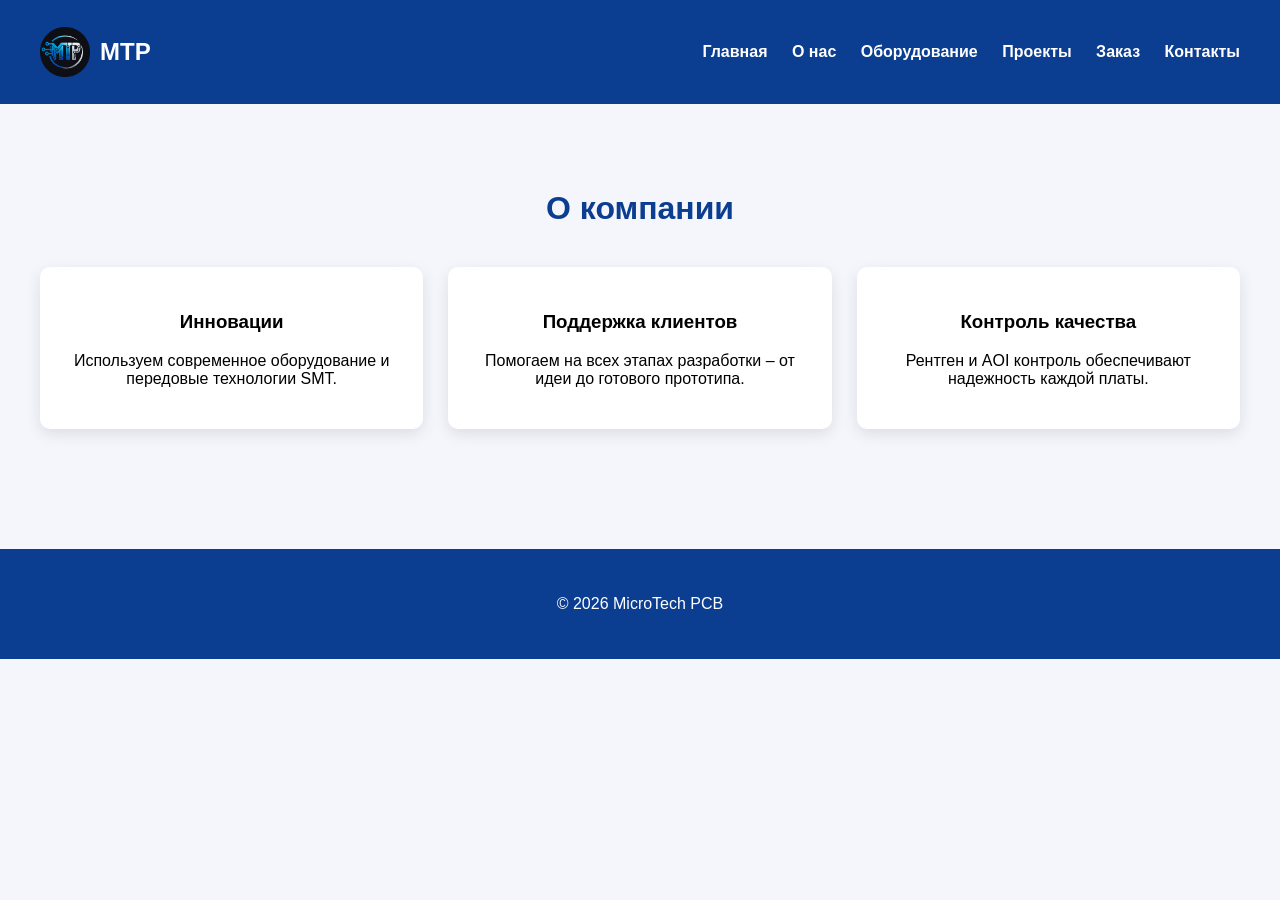
<file: about.html>
<!DOCTYPE html>
<html lang="ru">
<head>
<meta charset="UTF-8">
<title>MTP - О нас</title>
<link rel="stylesheet" href="styles.css">
</head>
<body>

<header>
<div class="logo-container">
<img src="logo.png" class="logo">
<h2>MTP</h2>
</div>
<nav>
<a href="index.html">Главная</a>
<a href="about.html">О нас</a>
<a href="equipment.html">Оборудование</a>
<a href="projects.html">Проекты</a>
<a href="order.html">Заказ</a>
<a href="contacts.html">Контакты</a>
</nav>
</header>

<section class="container">
<h2 class="section-title">О компании</h2>
<div class="grid">
<div class="card"><h3>Инновации</h3><p>Используем современное оборудование и передовые технологии SMT.</p></div>
<div class="card"><h3>Поддержка клиентов</h3><p>Помогаем на всех этапах разработки – от идеи до готового прототипа.</p></div>
<div class="card"><h3>Контроль качества</h3><p>Рентген и AOI контроль обеспечивают надежность каждой платы.</p></div>
</div>
</section>

<footer>
<p>© 2026 MicroTech PCB</p>
</footer>
</body>
</html>
</file>
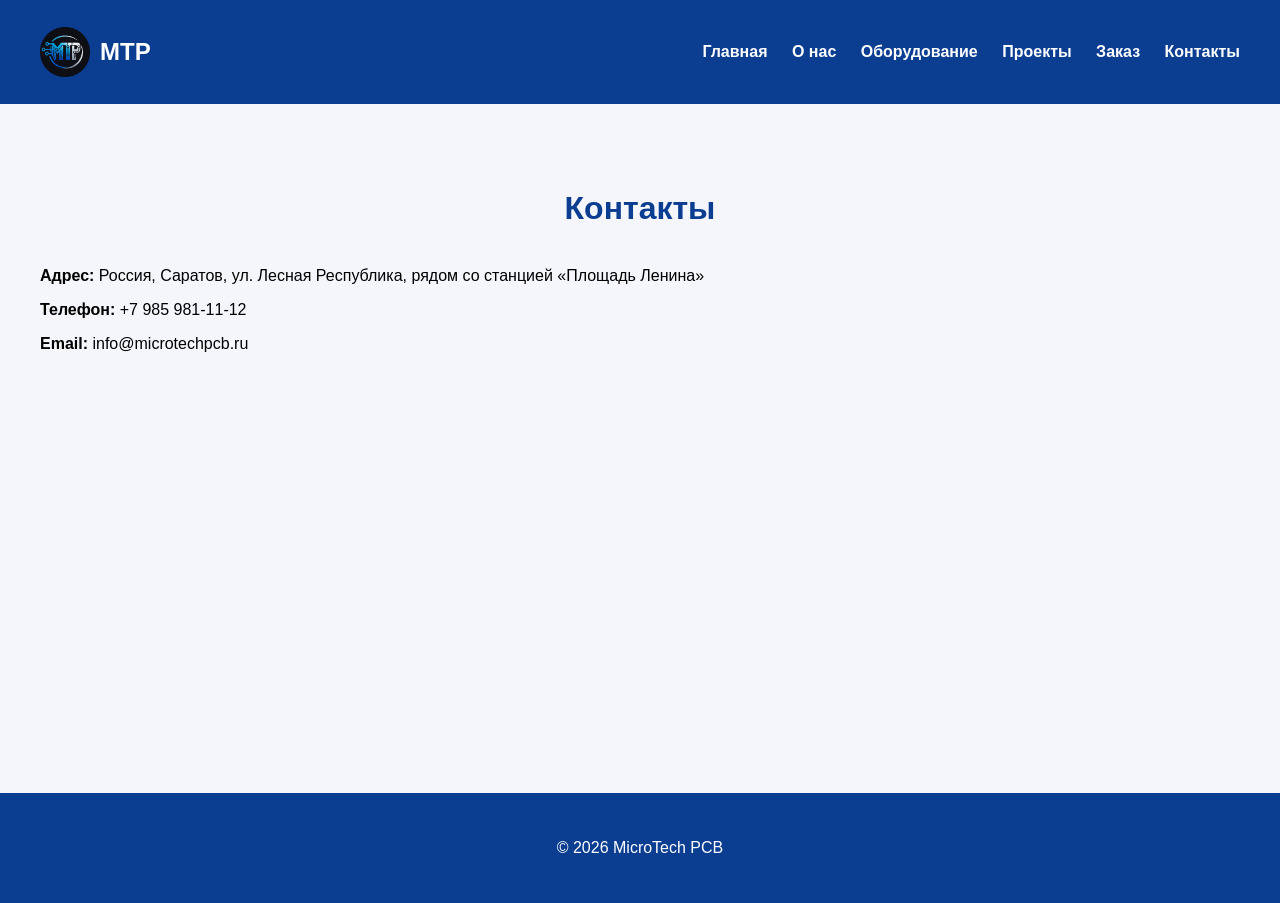
<file: contacts.html>
<!DOCTYPE html>
<html lang="ru">
<head>
<meta charset="UTF-8">
<title>MTP - Контакты</title>
<link rel="stylesheet" href="styles.css">
</head>
<body>

<header>
<div class="logo-container">
<img src="logo.png" class="logo">
<h2>MTP</h2>
</div>
<nav>
<a href="index.html">Главная</a>
<a href="about.html">О нас</a>
<a href="equipment.html">Оборудование</a>
<a href="projects.html">Проекты</a>
<a href="order.html">Заказ</a>
<a href="contacts.html">Контакты</a>
</nav>
</header>

<section class="container">
<h2 class="section-title">Контакты</h2>
<p><b>Адрес:</b> Россия, Саратов, ул. Лесная Республика, рядом со станцией «Площадь Ленина»</p>
<p><b>Телефон:</b> +7 985 981-11-12</p>
<p><b>Email:</b> info@microtechpcb.ru</p>

<iframe src="https://maps.google.com/maps?q=Saratov%20Lesnaya%20Republic&t=&z=13&ie=UTF8&iwloc=&output=embed" width="100%" height="300" style="border:0;"></iframe>
</section>

<footer>
<p>© 2026 MicroTech PCB</p>
</footer>
</body>
</html>
</file>
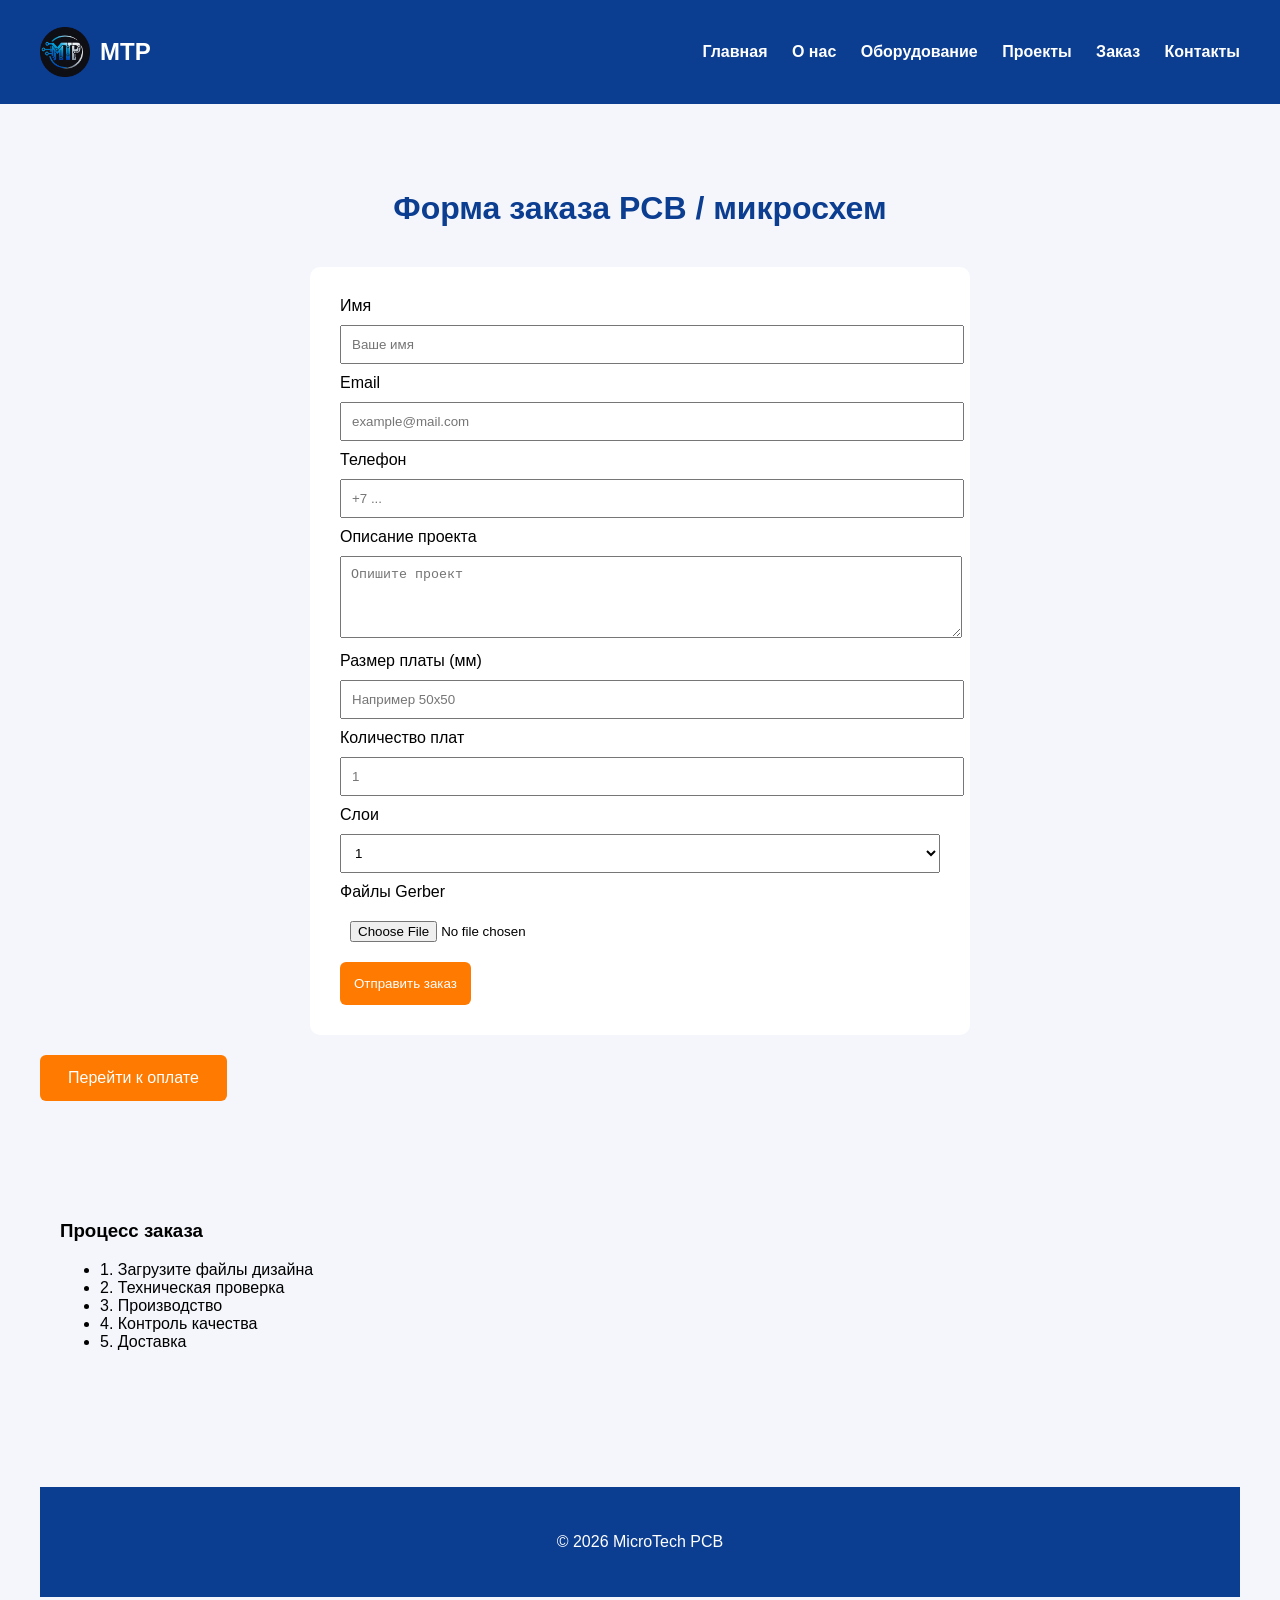
<file: order.html>
<!DOCTYPE html>
<html lang="ru">
<head>
<meta charset="UTF-8">
<title>MTP - Заказ</title>
<link rel="stylesheet" href="styles.css">
</head>
<body>

<header>
<div class="logo-container">
<img src="logo.png" class="logo">
<h2>MTP</h2>
</div>
<nav>
<a href="index.html">Главная</a>
<a href="about.html">О нас</a>
<a href="equipment.html">Оборудование</a>
<a href="projects.html">Проекты</a>
<a href="order.html">Заказ</a>
<a href="contacts.html">Контакты</a>
</nav>
</header>

<section class="container">
<h2 class="section-title">Форма заказа PCB / микросхем</h2>
<form>
<label>Имя</label>
<input type="text" placeholder="Ваше имя">
<label>Email</label>
<input type="email" placeholder="example@mail.com">
<label>Телефон</label>
<input type="tel" placeholder="+7 ...">
<label>Описание проекта</label>
<textarea rows="4" placeholder="Опишите проект"></textarea>
<label>Размер платы (мм)</label>
<input type="text" placeholder="Например 50x50">
<label>Количество плат</label>
<input type="number" placeholder="1">
<label>Слои</label>
<select>
<option>1</option>
<option>2</option>
<option>4</option>
<option>6</option>
</select>
<label>Файлы Gerber</label>
<input type="file">
<button>Отправить заказ</button>
</form>

  <a href="payment.html" class="btn">Перейти к оплате</a>

<div class="container" style="margin-top:40px;">
<h3>Процесс заказа</h3>
<ul>
<li>1. Загрузите файлы дизайна</li>
<li>2. Техническая проверка</li>
<li>3. Производство</li>
<li>4. Контроль качества</li>
<li>5. Доставка</li>
</ul>
</div>

<footer>
<p>© 2026 MicroTech PCB</p>
</footer>
</body>
</html>
</file>
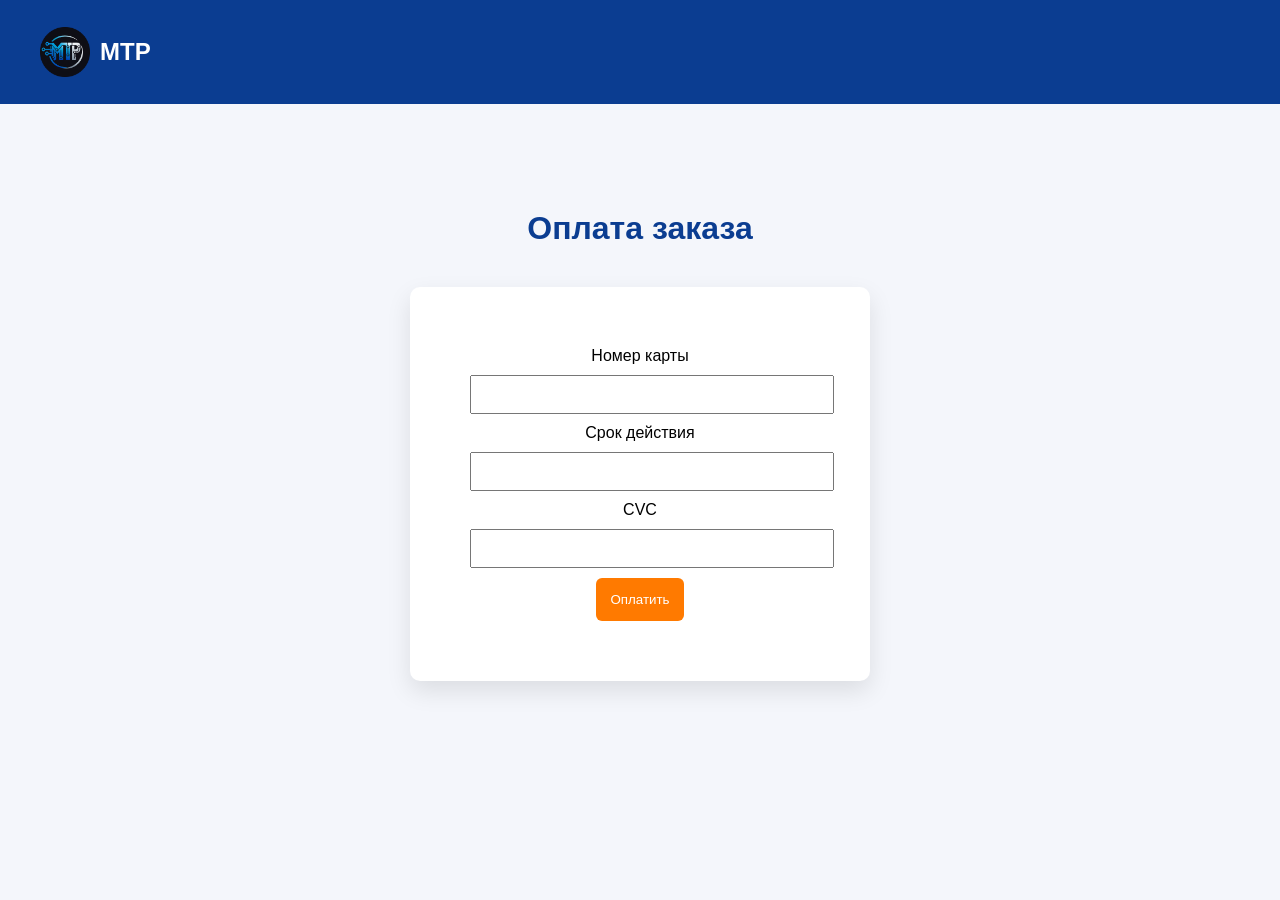
<file: payment.html>
<!DOCTYPE html>
<html lang="ru">
<head>
<meta charset="UTF-8">
<title>MPT - Оплата</title>
<link rel="stylesheet" href="styles.css">
</head>
<body>

<header>
<div class="logo-container">
<img src="logo.png" class="logo">
<h2>MTP</h2>
</div>
</header>

<section class="container payment">
<h1 class="section-title">Оплата заказа</h1>
<div class="payment-box">
<form onsubmit="fakePayment(event)">
<label>Номер карты</label>
<input type="text" required>
<label>Срок действия</label>
<input type="text" required>
<label>CVC</label>
<input type="text" required>
<button type="submit">Оплатить</button>
</form>
</div>
<div class="success-message">
<h2>Оплата прошла успешно ✅</h2>
<p>Спасибо за заказ. Мы свяжемся с вами в ближайшее время.</p>
</div>
</section>

<script src="script.js"></script>
</body>
</html>
</file>
<file: styles.css>
body{margin:0;font-family:Arial,sans-serif;background:#f4f6fb;}
header{background:#0b3d91;color:white;padding:18px 40px;display:flex;justify-content:space-between;align-items:center;position:sticky;top:0;z-index:1000;}
.logo-container{display:flex;align-items:center;}
.logo{width:50px;margin-right:10px;}
nav a{color:white;margin-left:20px;text-decoration:none;font-weight:bold;}
.hero{background:url('https://cdn.vectorstock.com/i/500p/55/33/blue-circuit-board-background-vector-51425533.jpg') center/cover;height:80vh;display:flex;flex-direction:column;justify-content:center;align-items:center;color:white;text-align:center;}
.btn{background:#ff7a00;padding:14px 28px;border-radius:6px;color:white;text-decoration:none;margin-top:20px;display:inline-block;transition:0.3s;}
.btn:hover{transform:scale(1.05);}
.container{max-width:1200px;margin:auto;padding:60px 20px;}
.section-title{text-align:center;margin-bottom:40px;font-size:32px;color:#0b3d91;}
.grid{display:grid;grid-template-columns:repeat(auto-fit,minmax(250px,1fr));gap:25px;}
.card{background:white;padding:25px;border-radius:10px;box-shadow:0 5px 15px rgba(0,0,0,0.1);text-align:center;transition:0.3s;}
.card:hover{transform:translateY(-6px);box-shadow:0 10px 20px rgba(0,0,0,0.15);}
.card img{width:80px;margin-bottom:15px;}
.gallery-grid{display:grid;grid-template-columns:repeat(auto-fit,minmax(250px,1fr));gap:20px;}
.gallery-grid img{width:100%;border-radius:10px;transition:0.4s;}
.gallery-grid img:hover{transform:scale(1.05);}
.project-grid{display:grid;grid-template-columns:repeat(auto-fit,minmax(280px,1fr));gap:30px;margin-top:40px;}
.project-card{background:white;border-radius:12px;overflow:hidden;box-shadow:0 10px 25px rgba(0,0,0,0.1);transition:0.3s;}
.project-card img{width:100%;height:200px;object-fit:cover;}
.project-card h3{padding:15px;margin:0;}
.project-card p{padding:0 15px 20px 15px;}
.project-card:hover{transform:translateY(-10px);box-shadow:0 20px 40px rgba(0,0,0,0.2);}
form{max-width:600px;margin:auto;background:white;padding:30px;border-radius:10px;}
input,textarea,select{width:100%;padding:10px;margin:10px 0;}
button{background:#ff7a00;border:none;padding:14px;color:white;border-radius:6px;cursor:pointer;transition:0.3s;}
button:hover{transform:scale(1.05);}
footer{background:#0b3d91;color:white;text-align:center;padding:30px;margin-top:60px;}
.price{font-size:28px;font-weight:bold;text-align:center;margin-top:10px;}
.fade-in{opacity:0;transform:translateY(40px);transition:1s;}
.fade-in.visible{opacity:1;transform:translateY(0);}
.payment{text-align:center;padding:80px 20px;}
.payment-box{background:white;max-width:400px;margin:auto;padding:30px;border-radius:10px;box-shadow:0 10px 25px rgba(0,0,0,0.1);}
.success-message{display:none;margin-top:40px;}
</file>
